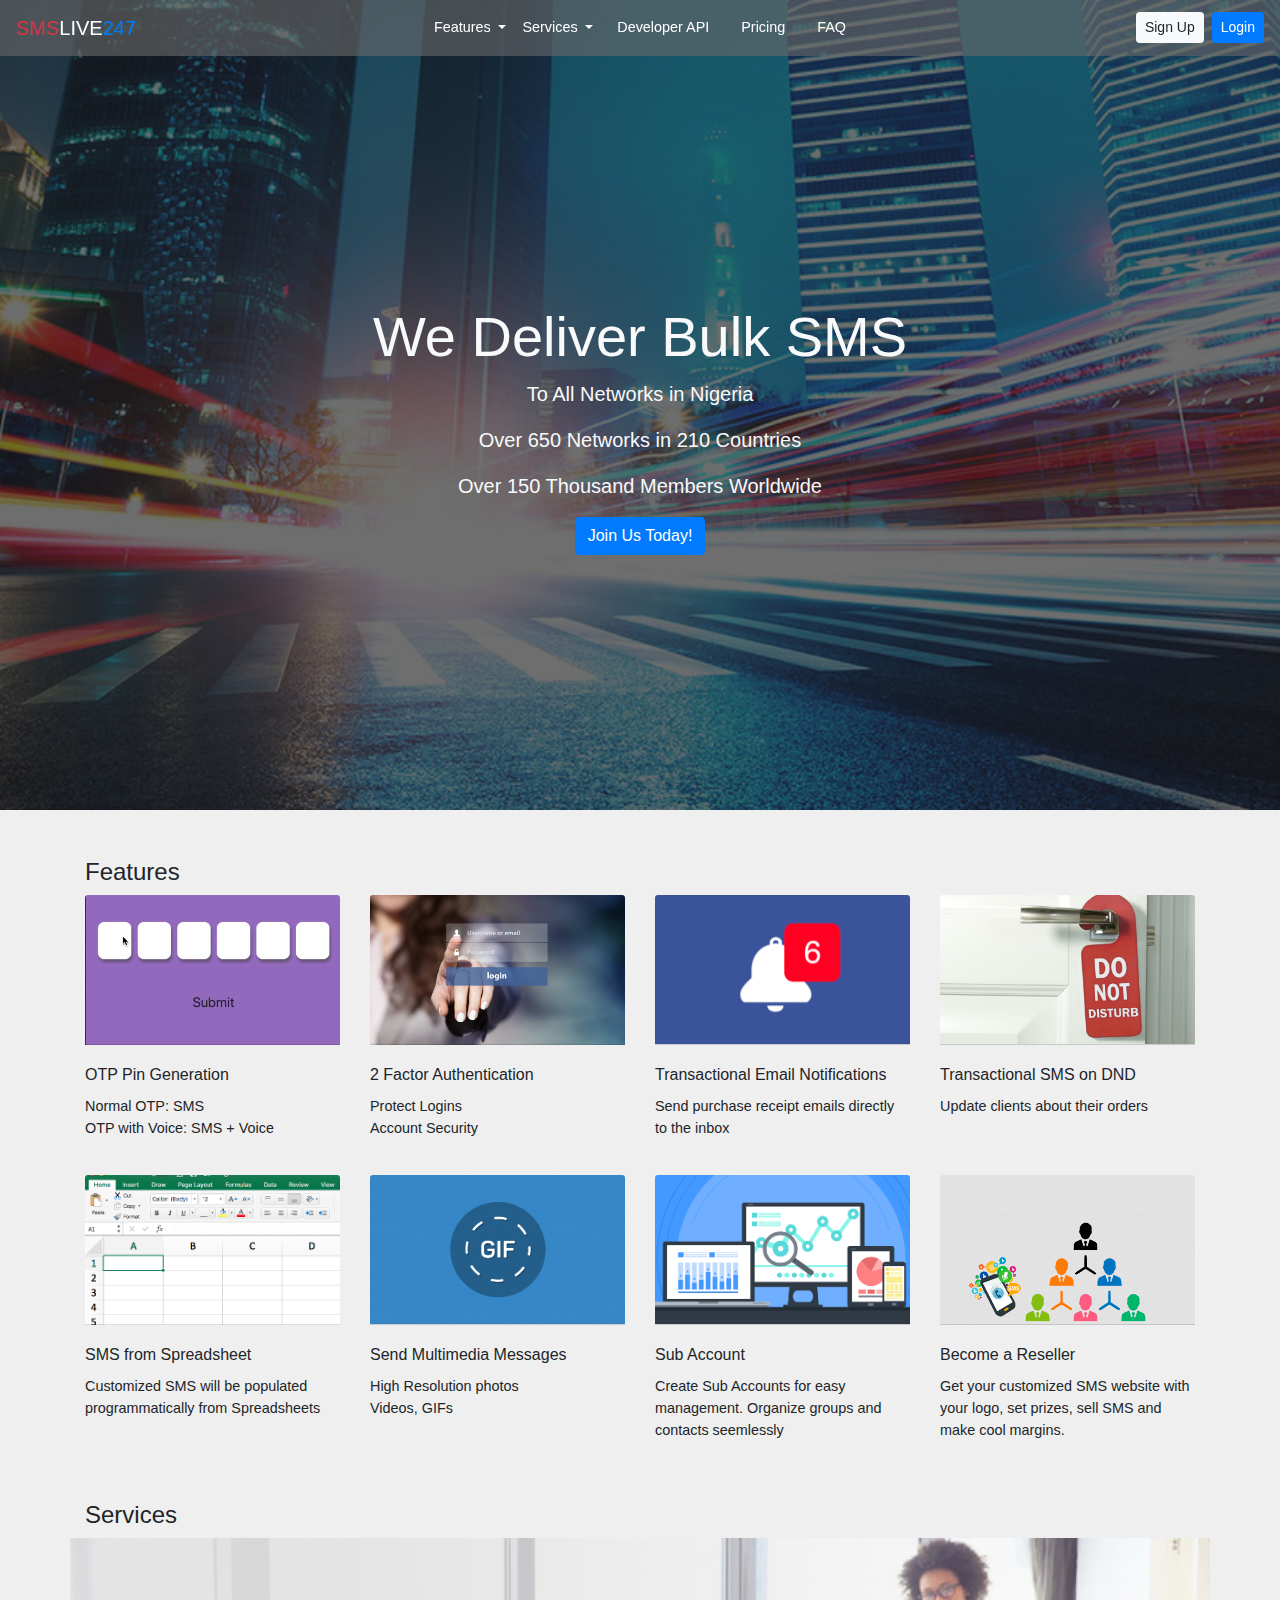
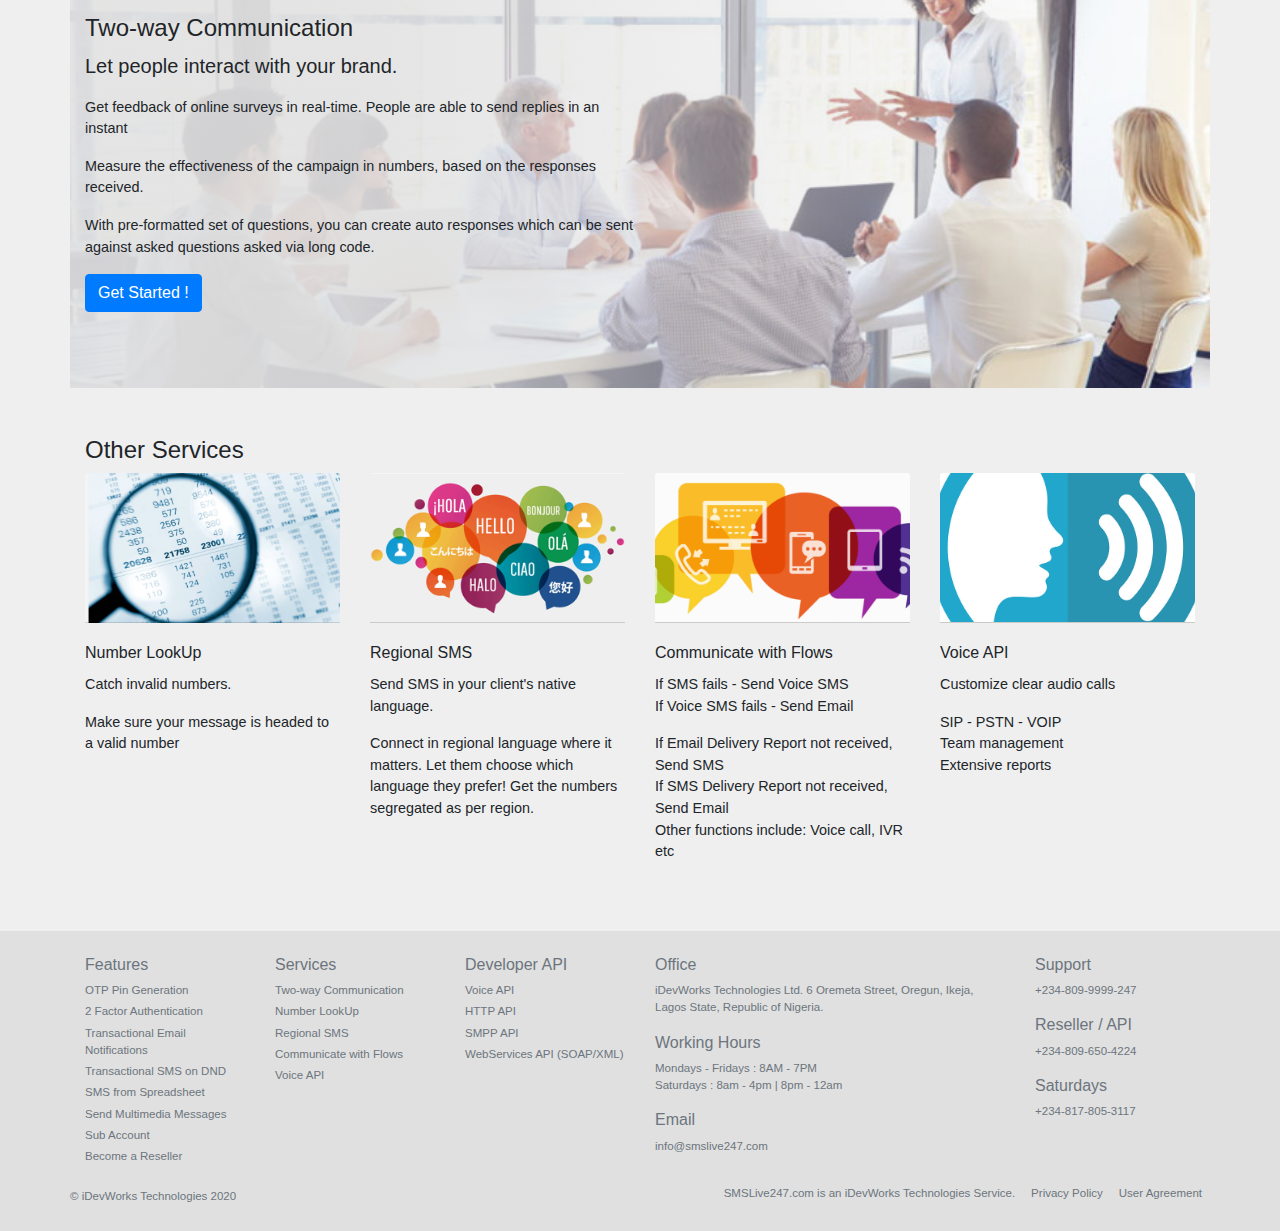
<file: index.html>
﻿<!DOCTYPE html>
<html lang="en">
<head>
    <meta charset="UTF-8">
    <meta name="viewport" content="width=device-width, initial-scale=1.0">
    <link rel="stylesheet" href="css/Bootstrap4.min.css">
    <link rel="stylesheet" href="css/style.css">
    <title>Homepage</title>
</head>

<body>
    <header class="background-img indexBanner">
        <div class="jumbotron jumbotron-fluid bg-transparent h-100 pt-0 text-light">
            <nav class="navbar navbar-expand-lg navbar-light sticky-top">
                <a class="navbar-brand" href="index.html">
                    <span class="text-danger d-inline-flex align-items-center">SMS</span><span class="text-white">LIVE</span><span class="text-primary">247</span>
                </a>
                <button class="navbar-toggler" type="button" data-toggle="collapse" data-target="#navbarNavDropdown"
                    aria-controls="navbarNavDropdown" aria-expanded="false" aria-label="Toggle navigation">
                    <span class="navbar-toggler-icon"></span>
                </button>
                <div class="collapse navbar-collapse" id="navbarNavDropdown">
                    <ul class="navbar-nav mx-auto">
                        
                        <div class="dropdown">
                            <a class="nav-link text-white dropdown-toggle" href="#" role="button" id="features" data-toggle="dropdown"
                                aria-haspopup="true" aria-expanded="false">
                                Features
                            </a>
                        
                            <div class="dropdown-menu" aria-labelledby="features">
                                <a class="dropdown-item" href="index.html#otp-pin-generation">OTP Pin Generation</a>
                                <a class="dropdown-item" href="index.html#two-factor-authentication">2 Factor Authentication</a>
                                <a class="dropdown-item" href="index.html#transactional-email-notification">Transactional Email Notifications</a>
                                <a class="dropdown-item" href="index.html#transactional-sms-on-dnd">Transactional SMS on DND</a>
                                <a class="dropdown-item" href="index.html#sms-from-spreadsheet">SMS from Spreadsheet</a>
                                <a class="dropdown-item" href="index.html#send-multimedia-messages">Send Multimedia Messages</a>
                                <a class="dropdown-item" href="index.html#sub-account">Sub Account</a>
                                <a class="dropdown-item" href="index.html#become-a-reseller">Become a Reseller</a>
                            </div>
                        </div>
        
                        <div class="dropdown">
                            <a class="nav-link text-white dropdown-toggle" href="#" role="button" id="services" data-toggle="dropdown"
                                aria-haspopup="true" aria-expanded="false">
                                Services
                            </a>
                        
                            <div class="dropdown-menu" aria-labelledby="services">
                                <a class="dropdown-item" href="index.html#two-way-communication">Two-way Communication</a>
                                <a class="dropdown-item" href="index.html#number-lookup">Number LookUp</a>
                                <a class="dropdown-item" href="index.html#regional-sms">Regional SMS</a>
                                <a class="dropdown-item" href="index.html#multi-channel-communication">Communicate with Flows</a>
                                <a class="dropdown-item" href="index.html#voice-api">Voice API</a>
                            </div>
                        </div>
                        <li class="nav-item mx-lg-2">
                            <a class="nav-link text-white" href="developer-API.html">Developer API</a>
                        </li>
                        <li class="nav-item mx-lg-2">
                            <a class="nav-link text-white" href="pricing.html">Pricing</a>
                        </li>
                        <li class="nav-item mx-lg-2">
                            <a class="nav-link text-white" href="faq.html">FAQ</a>
                        </li>
                    </ul>
        
                    <button class="btn btn-sm btn-light mr-2">Sign Up</button>
                    <button class="btn btn-sm btn-primary">Login</button>
                </div>
            </nav>
            <div class="container d-flex align-items-center justify-content-center h-100">
                <div class="text-center">
                    <h1 class="display-4">We Deliver Bulk SMS</h1>
                    <p class="lead">To All Networks in Nigeria</p>
                    <p class="lead">Over 650 Networks in 210 Countries</p>
                    <p class="lead">Over 150 Thousand Members Worldwide</p>
                    <button class="btn btn-primary">Join Us Today!</button>
                </div>
                
            </div>
        </div>
    </header>

    <main class="my-5">
        <header class="container">
            <h4 class="font-weight-light">Features</h4>
        </header>

        <section class="container features mb-4">
            <div class="row">

                <article class="col-sm-6 col-md-3 mb-3" id="otp-pin-generation">
                    <div class="card bg-transparent border-0">
                        <header class="card-header background-img features-card-header" id="otp"></header>
                        <div class="card-body px-0 bg-transparent">
                            <h6 class="card-title">OTP Pin Generation</h6>
                            <p class="card-text">
                                Normal OTP: SMS <br>
                                OTP with Voice: SMS + Voice
                            </p>
                        </div>
                    </div>
                </article>

                <article class="col-sm-6 col-md-3 mb-3" id="two-factor-authentication">
                    <div class="card bg-transparent border-0">
                        <header class="card-header background-img features-card-header" id="authentication"></header>
                        <div class="card-body px-0 bg-transparent">
                            <h6 class="card-title">2 Factor Authentication</h6>
                            <ul class="card-text list-unstyled">
                                <li>Protect Logins</li>
                                <li>Account Security</li>
                            </ul>
                        </div>
                    </div>
                </article>
                
                <article class="col-sm-6 col-md-3 mb-3" id="transactional-email-notification">
                    <div class="card bg-transparent border-0">
                        <header class="card-header background-img features-card-header" id="email-notifications"></header>
                        <div class="card-body px-0 bg-transparent">
                            <h6 class="card-title">Transactional Email Notifications</h6>
                            <p class="card-text">
                                Send purchase receipt emails directly to the inbox
                            </p>
                        </div>
                    </div>
                </article>

                <article class="col-sm-6 col-md-3 mb-3" id="transactional-sms-on-dnd">
                    <div class="card bg-transparent border-0">
                        <header class="card-header background-img features-card-header" id="DND-notifications"></header>
                        <div class="card-body px-0 bg-transparent">
                            <h6 class="card-title">Transactional SMS on DND</h6>
                            <p class="card-text">
                                Update clients about their orders
                            </p>
                        </div>
                    </div>
                </article>

                <article class="col-sm-6 col-md-3 mb-3" id="sms-from-spreadsheet">
                    <div class="card bg-transparent border-0">
                        <header class="card-header background-img features-card-header" id="smsFromSpreadsheet"></header>
                        <div class="card-body px-0 bg-transparent">
                            <h6 class="card-title">SMS from Spreadsheet</h6>
                            <p class="card-text">
                                Customized SMS will be populated programmatically from Spreadsheets
                            </p>
                        </div>
                    </div>
                </article>

               <article class="col-sm-6 col-md-3 mb-3" id="send-multimedia-messages">
                    <div class="card bg-transparent border-0">
                        <header class="card-header background-img features-card-header" id="high-res-messages"></header>
                        <div class="card-body px-0 bg-transparent">
                            <h6 class="card-title">Send Multimedia Messages</h6>
                            <ul class="card-text list-unstyled">
                                <li>High Resolution photos</li>
                                <li>Videos, GIFs</li>
                            </ul>
                        </div>
                    </div>
                </article>

                <article class="col-sm-6 col-md-3 mb-3" id="sub-account">
                    <div class="card bg-transparent border-0">
                        <header class="card-header background-img features-card-header" id="sub-Account"></header>
                        <div class="card-body px-0 bg-transparent">
                            <h6 class="card-title">Sub Account</h6>
                            <p class="card-text">Create Sub Accounts for easy management.
                                Organize groups and contacts seemlessly
                            </p>
                        </div>
                    </div>
                </article>

                <article class="col-sm-6 col-md-3 mb-3" id="become-a-reseller">
                    <div class="card bg-transparent border-0">
                        <header class="card-header background-img features-card-header" id="reseller"></header>
                        <div class="card-body px-0 bg-transparent">
                            <h6 class="card-title">Become a Reseller</h6>
                            <p class="card-text">Get your customized SMS website with your logo, set prizes, sell SMS
                                and make cool margins.
                            </p>
                        </div>
                    </div>
                </article>
            </div>


        </section>


        <header class="container">
            <h4 class="font-weight-light">Services</h4>
        </header>
        <section class="container background-img mb-5" id="two-way-communication">
            <article class="h-100 w-50 d-flex align-items-center">
                <div class="">
                    <h4>Two-way Communication </h4>
                    <p class="lead">
                        Let people interact with your brand.
                    </p>
                    <p class="card-text">
                        Get feedback of online surveys in real-time. People are able to send replies in an instant
                    </p>
                    <p>
                        Measure the effectiveness of the campaign in numbers, based on the responses received.
                    </p>
                    <p>
                        With pre-formatted set of questions, you can create auto responses which can be sent against asked 
                        questions asked via long code.
                    </p>
                    
                    <button class="btn btn-primary">Get Started !</button>
                </div>
            </article>
        </section>


        <header class="container">
            <h4 class="font-weight-light">Other Services</h4>
        </header>
        <section class="container features mb-4">

            <div class="row">

                <article class="col-sm-6 col-md-3">
                    <div class="card bg-transparent border-0">
                        <header class="card-header background-img features-card-header" id="number-lookup"></header>
                        <div class="card-body px-0 bg-transparent">
                            <h6 class="card-title">Number LookUp</h6>
                            <p class="card-text">
                                Catch invalid numbers.
                            </p>
                            <p class="card-text">
                                Make sure your message is headed to a valid number
                            </p>
                        </div>
                    </div>
                </article>

                <article class="col-sm-6 col-md-3">
                    <div class="card bg-transparent border-0">
                        <header class="card-header background-img features-card-header" id="regional-sms"></header>
                        <div class="card-body px-0 bg-transparent">
                            <h6 class="card-title">Regional SMS</h6>
                            <p class="card-text">
                                Send SMS in your client's native language.
                            </p>
                            <p class="card-text">
                                Connect in regional language where it matters. Let them choose which language they prefer!
                                Get the numbers segregated as per region.
                            </p>
                        </div>
                    </div>
                </article>

                <article class="col-sm-6 col-md-3">
                    <div class="card bg-transparent border-0">
                        <header class="card-header background-img features-card-header" id="multi-channel-communication"></header>
                        <div class="card-body px-0 bg-transparent">
                            <h6 class="card-title">Communicate with Flows</h6>
                            <p class="card-text">
                                If SMS fails - Send Voice SMS<br>
                                If Voice SMS fails - Send Email
                            </p>
                            <p class="card-text">
                                If Email Delivery Report not received, Send SMS <br>
                                If SMS Delivery Report not received, Send Email <br>
                                Other functions include: Voice call, IVR etc
                            </p>
                        </div>
                    </div>
                </article>

                <article class="col-sm-6 col-md-3">
                    <div class="card bg-transparent border-0">
                        <header class="card-header background-img features-card-header" id="voice-api"></header>
                        <div class="card-body px-0 bg-transparent">
                            <h6 class="card-title">Voice API</h6>
                            <p class="card-text">
                                Customize clear audio calls
                            </p>
                            <p class="card-text">
                                SIP - PSTN - VOIP <br>
                                Team management<br>
                                Extensive reports
                            </p>
                        </div>
                    </div>
                </article>
                    
            </div>
        </section>

    
    </main>


    <footer>
        <section class="container py-4">
            <div class="row">
                <article class="col-6 col-md-2">
                    <h6 class="text-secondary">Features</h6>
                    <ul class="list-unstyled small">
                        <li class="pb-1">
                            <a href="#otp-pin-generation" class="text-muted">OTP Pin Generation</a>
                        </li>
                        <li class="pb-1">
                            <a href="#two-factor-authentication" class="text-muted">2 Factor Authentication</a>
                        </li>
                        <li class="pb-1">
                            <a href="#transactional-email-notifications" class="text-muted">Transactional Email Notifications</a>
                        </li>
                        <li class="pb-1">
                            <a href="#transactional-sms-on-dnd" class="text-muted">Transactional SMS on DND</a>
                        </li>
                        <li class="pb-1">
                            <a href="#sms-from-spreadsheet" class="text-muted">SMS from Spreadsheet</a>
                        </li>
                        <li class="pb-1">
                            <a href="#send-multimedia-messages" class="text-muted">Send Multimedia Messages</a>
                        </li>
                        <li class="pb-1">
                            <a href="#sub-Account" class="text-muted">Sub Account</a>
                        </li>
                        <li class="pb-1">
                            <a href="#become-a-reseller" class="text-muted">Become a Reseller</a>
                        </li>
                    </ul>
                </article>

                <article class="col-6 col-md-2">
                    <h6 class="text-secondary">Services</h6>
                    <ul class="list-unstyled small">
                        <li class="pb-1">
                            <a href="#two-way-communication" class="text-muted">Two-way Communication</a>
                        </li>
                        <li class="pb-1">
                            <a href="#number-lookup" class="text-muted">Number LookUp</a>
                        </li>
                        <li class="pb-1">
                            <a href="#regional-sms" class="text-muted">Regional SMS</a>
                        </li>
                        <li class="pb-1">
                            <a href="#multi-channel-communication" class="text-muted">Communicate with Flows</a>
                        </li>
                        <li class="pb-1">
                            <a href="#voice-api" class="text-muted">Voice API</a>
                        </li>
                    </ul>
                </article>

                <article class="col-lg-2">
                    <h6 class="text-secondary">Developer API</h6>
                    <ul class="list-unstyled small">
                        <li class="pb-1">
                            <a href="#" class="text-muted">Voice API</a>
                        </li>
                        <li class="pb-1">
                            <a href="#" class="text-muted">HTTP API</a>
                        </li>
                        <li class="pb-1">
                            <a href="#" class="text-muted">SMPP API</a>
                        </li>
                        <li class="pb-1">
                            <a href="#" class="text-muted">WebServices API (SOAP/XML)</a>
                        </li>
                    </ul>
                </article>

                <article class="col-lg-4">
                    <h6 class="text-secondary">Office</h6>
                    <p class="small text-muted">
                        iDevWorks Technologies Ltd. 6 Oremeta Street, Oregun, Ikeja, Lagos State, Republic of Nigeria.
                    </p>

                    <h6 class="text-secondary">Working Hours</h6>
                    <p class="small text-muted">Mondays - Fridays : 8AM - 7PM <br>
                        Saturdays : 8am - 4pm | 8pm - 12am
                    </p>

                    <h6 class="text-secondary">Email</h6>
                    <p class="small text-muted">info@smslive247.com</p>
                </article>

                <article class="col-lg-2">
                    <h6 class="text-secondary">Support</h6>
                    <p class="small text-muted">+234-809-9999-247</p>

                    <h6 class="text-secondary">Reseller / API</h6>
                    <p class="small text-muted">+234-809-650-4224</p>

                    <h6 class="text-secondary">Saturdays</h6>
                    <p class="small text-muted">+234-817-805-3117</p>

                </article>

                <div class="col-12 px-0 clearfix">
                    <small class="text-muted  mr-auto">&copy; iDevWorks Technologies 2020</small>
                    <a href="#" class="px-2 text-muted small float-right">User Agreement</a>
                    <a href="#" class="px-2 text-muted small float-right">Privacy Policy</a>
                    <small class="text-muted float-right px-2">SMSLive247.com is an iDevWorks Technologies Service.</small>
                    
                </div>
            </div>
        </section>
    </footer>















    <!-- User Agreement | Privacy Policy -->


    <script src="js/script.js"></script>
    <script src="js/jquery-3.1.1.min.js"></script>
    <script src="js/Popper.min.js"></script>
    <script src="js/Bootstrap4.min.js"></script>
</body>
</html>




                 <!-- <div class="col-md-3">
                  <div class="card">
                    <div class="card-body">
                      <h6 class="card-title">Sliding Scale Pricing</h6>
                      <p class="card-text">We offer SMS at Wholesale Prices with a Sliding Scale for Bulk purchases.
                        The more you buy, the less you pay
                    </p>
                    <a href="#" class="btn btn-link p-0">Learn more ></a>
                    </div>
                  </div>
                </div> -->

                <!-- <div class="col-md-3">
                    <div class="card">
                        <div class="card-body">
                            <h6 class="card-title">Gateway APIs</h6>
                            <p class="card-text">We offers simple SMS gateway connectivity for those who need to SMS-enable their systems, 
                                websites, or applications
                            </p>
                            <a href="#" class="btn btn-link p-0">Learn more ></a>
                        </div>
                    </div>
                </div> -->
</file>
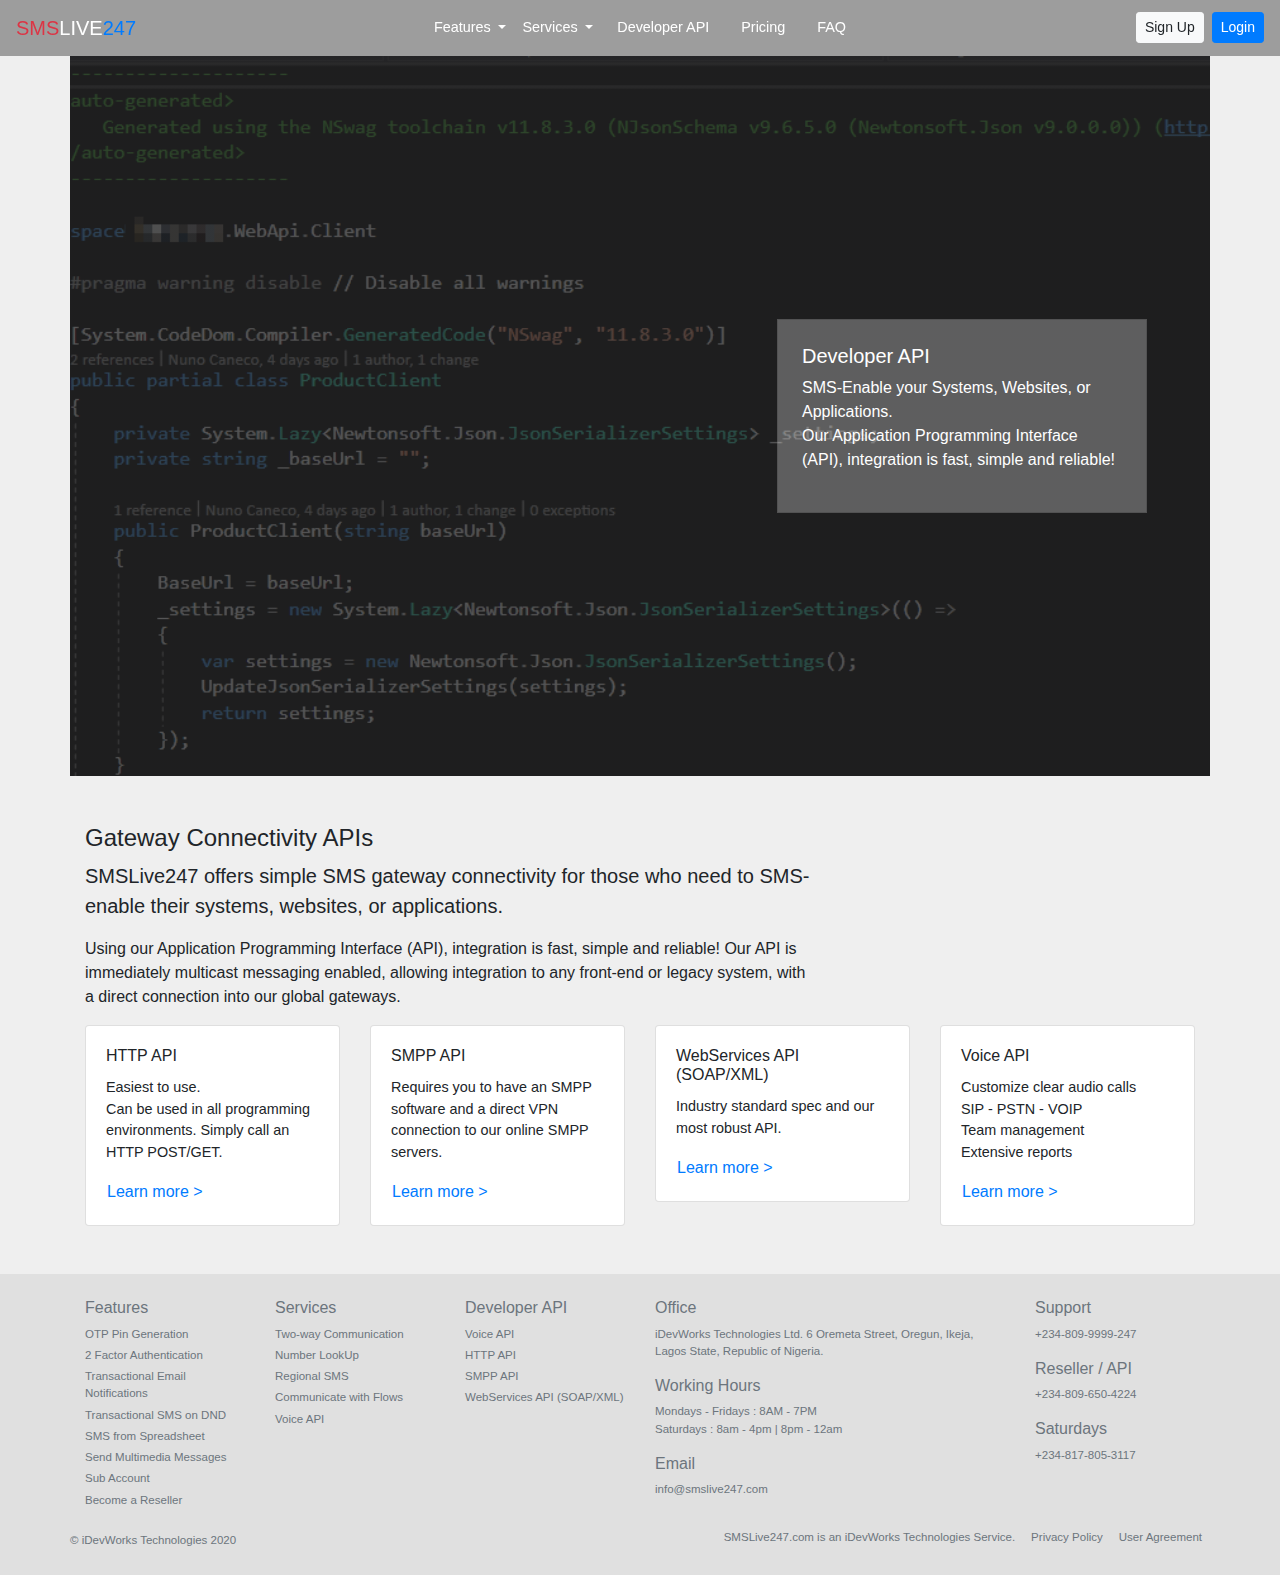
<file: developer-API.html>
<!DOCTYPE html>
<html lang="en">
<head>
    <meta charset="UTF-8">
    <meta name="viewport" content="width=device-width, initial-scale=1.0">
    <link rel="stylesheet" href="css/Bootstrap4.min.css">
    <link rel="stylesheet" href="css/style.css">
    <title>Developer API</title>
</head>
<body>

    <nav class="navbar navbar-expand-lg navbar-light sticky-top">
        <a class="navbar-brand" href="index.html">
            <span class="text-danger d-inline-flex align-items-center">SMS</span><span class="text-white">LIVE</span><span class="text-primary">247</span>
        </a>
        <button class="navbar-toggler" type="button" data-toggle="collapse" data-target="#navbarNavDropdown"
            aria-controls="navbarNavDropdown" aria-expanded="false" aria-label="Toggle navigation">
            <span class="navbar-toggler-icon"></span>
        </button>
        <div class="collapse navbar-collapse" id="navbarNavDropdown">
            <ul class="navbar-nav mx-auto">
                
                <div class="dropdown">
                    <a class="nav-link text-white dropdown-toggle" href="#" role="button" id="features" data-toggle="dropdown"
                        aria-haspopup="true" aria-expanded="false">
                        Features
                    </a>
                
                    <div class="dropdown-menu" aria-labelledby="features">
                        <a class="dropdown-item" href="index.html#otp-pin-generation">OTP Pin Generation</a>
                        <a class="dropdown-item" href="index.html#two-factor-authentication">2 Factor Authentication</a>
                        <a class="dropdown-item" href="index.html#transactional-email-notification">Transactional Email Notifications</a>
                        <a class="dropdown-item" href="index.html#transactional-sms-on-dnd">Transactional SMS on DND</a>
                        <a class="dropdown-item" href="index.html#sms-from-spreadsheet">SMS from Spreadsheet</a>
                        <a class="dropdown-item" href="index.html#send-multimedia-messages">Send Multimedia Messages</a>
                        <a class="dropdown-item" href="index.html#sub-account">Sub Account</a>
                        <a class="dropdown-item" href="index.html#become-a-reseller">Become a Reseller</a>
                    </div>
                </div>

                <div class="dropdown">
                    <a class="nav-link text-white dropdown-toggle" href="#" role="button" id="services" data-toggle="dropdown"
                        aria-haspopup="true" aria-expanded="false">
                        Services
                    </a>
                
                    <div class="dropdown-menu" aria-labelledby="services">
                        <a class="dropdown-item" href="index.html#two-way-communication">Two-way Communication</a>
                        <a class="dropdown-item" href="index.html#number-lookup">Number LookUp</a>
                        <a class="dropdown-item" href="index.html#regional-sms">Regional SMS</a>
                        <a class="dropdown-item" href="index.html#multi-channel-communication">Communicate with Flows</a>
                        <a class="dropdown-item" href="index.html#voice-api">Voice API</a>
                    </div>
                </div>
                <li class="nav-item mx-lg-2">
                    <a class="nav-link text-white" href="developer-API.html">Developer API</a>
                </li>
                <li class="nav-item mx-lg-2">
                    <a class="nav-link text-white" href="pricing.html">Pricing</a>
                </li>
                <li class="nav-item mx-lg-2">
                    <a class="nav-link text-white" href="faq.html">FAQ</a>
                </li>
            </ul>

            <button class="btn btn-sm btn-light mr-2">Sign Up</button>
            <button class="btn btn-sm btn-primary">Login</button>
        </div>
    </nav>

    <header class=" container background-img developerAPIBanner d-flex align-items-center">
       
            <div class="col-md-4 card ml-auto mr-md-5 text-white rounded-0 p-4">
                <h5>Developer API</h5>
                <p class="lead" style="font-size: 1rem;">
                    SMS-Enable your Systems, Websites, or Applications. <br>
                    Our Application Programming Interface (API), integration is fast, simple and reliable!
                </p>
            </div>
        
    </header>

    <main class="my-5">
        <section class="container">
            <div class="row">
                <div class="col-lg-8">
                    <h4>Gateway Connectivity APIs</h4>
                    <p class="lead">
                        SMSLive247 offers simple SMS gateway connectivity for those who need to SMS-enable their systems, websites, or applications. 
                    </p>
                    <p style="font-size: 1rem;">
                        Using our Application Programming Interface (API), integration is fast, simple and reliable!
                        Our API is immediately multicast messaging enabled, allowing integration to any front-end or legacy system, with a direct connection into our global gateways.
                    </p>
                </div>
            </div>
            <div class="row">
                <div class="col-md-3">
                    <div class="card">
                        <div class="card-body">
                            <h6 class="card-title">HTTP API</h6>
                            <p class="card-text">
                                Easiest to use. <br>
                                Can be used in all programming environments. Simply call an HTTP POST/GET.
                            </p>
                            <a href="#" class="btn btn-link p-0">Learn more ></a>
                        </div>
                    </div>
                </div>

                <div class="col-md-3">
                    <div class="card">
                        <div class="card-body">
                            <h6 class="card-title">SMPP API</h6>
                            <p class="card-text">
                                Requires you to have an SMPP software and a direct VPN connection to our online SMPP servers.
                            </p>
                            <a href="#" class="btn btn-link p-0">Learn more ></a>
                        </div>
                    </div>
                </div>

                <div class="col-md-3">
                    <div class="card">
                        <div class="card-body">
                            <h6 class="card-title">WebServices API (SOAP/XML)</h6>
                            <p class="card-text">
                                Industry standard spec and our most robust API.
                            </p>
                            <a href="#" class="btn btn-link p-0">Learn more ></a>
                        </div>
                    </div>
                </div>

                <div class="col-md-3">
                    <div class="card">
                        <div class="card-body">
                            <h6 class="card-title">Voice API</h6>
                            <p class="card-text mb-0">
                                Customize clear audio calls
                            </p>
                            <ul class="list-unstyled">
                                <li>SIP - PSTN - VOIP</li>
                                <li>Team management</li>
                                <li>Extensive reports</li>
                            </ul>
                                
                                <!-- SIP - PSTN - VOIP
                                Team management<br>
                                Extensive reports<br> -->
                            
                            <a href="#" class="btn btn-link p-0">Learn more ></a>
                        </div>
                    </div>
                </div>
            </div>
        </section>
    </main>










    <footer>
        <section class="container py-4">
            <div class="row">
                <article class="col-6 col-md-2">
                    <h6 class="text-secondary">Features</h6>
                    <ul class="list-unstyled small">
                        <li class="pb-1">
                            <a href="#" class="text-muted">OTP Pin Generation</a>
                        </li>
                        <li class="pb-1">
                            <a href="#" class="text-muted">2 Factor Authentication</a>
                        </li>
                        <li class="pb-1">
                            <a href="#" class="text-muted">Transactional Email Notifications</a>
                        </li>
                        <li class="pb-1">
                            <a href="#" class="text-muted">Transactional SMS on DND</a>
                        </li>
                        <li class="pb-1">
                            <a href="#" class="text-muted">SMS from Spreadsheet</a>
                        </li>
                        <li class="pb-1">
                            <a href="#" class="text-muted">Send Multimedia Messages</a>
                        </li>
                        <li class="pb-1">
                            <a href="#" class="text-muted">Sub Account</a>
                        </li>
                        <li class="pb-1">
                            <a href="#" class="text-muted">Become a Reseller</a>
                        </li>
                    </ul>
                </article>

                <article class="col-6 col-md-2">
                    <h6 class="text-secondary">Services</h6>
                    <ul class="list-unstyled small">
                        <li class="pb-1">
                            <a href="#" class="text-muted">Two-way Communication</a>
                        </li>
                        <li class="pb-1">
                            <a href="#" class="text-muted">Number LookUp</a>
                        </li>
                        <li class="pb-1">
                            <a href="#" class="text-muted">Regional SMS</a>
                        </li>
                        <li class="pb-1">
                            <a href="#" class="text-muted">Communicate with Flows</a>
                        </li>
                        <li class="pb-1">
                            <a href="#" class="text-muted">Voice API</a>
                        </li>
                    </ul>
                </article>

                <article class="col-lg-2">
                    <h6 class="text-secondary">Developer API</h6>
                    <ul class="list-unstyled small">
                        <li class="pb-1">
                            <a href="#" class="text-muted">Voice API</a>
                        </li>
                        <li class="pb-1">
                            <a href="#" class="text-muted">HTTP API</a>
                        </li>
                        <li class="pb-1">
                            <a href="#" class="text-muted">SMPP API</a>
                        </li>
                        <li class="pb-1">
                            <a href="#" class="text-muted">WebServices API (SOAP/XML)</a>
                        </li>
                    </ul>
                </article>

                <article class="col-lg-4">
                    <h6 class="text-secondary">Office</h6>
                    <p class="small text-muted">
                        iDevWorks Technologies Ltd. 6 Oremeta Street, Oregun, Ikeja, Lagos State, Republic of Nigeria.
                    </p>

                    <h6 class="text-secondary">Working Hours</h6>
                    <p class="small text-muted">Mondays - Fridays : 8AM - 7PM <br>
                        Saturdays : 8am - 4pm | 8pm - 12am
                    </p>

                    <h6 class="text-secondary">Email</h6>
                    <p class="small text-muted">info@smslive247.com</p>
                </article>

                <article class="col-lg-2">
                    <h6 class="text-secondary">Support</h6>
                    <p class="small text-muted">+234-809-9999-247</p>

                    <h6 class="text-secondary">Reseller / API</h6>
                    <p class="small text-muted">+234-809-650-4224</p>

                    <h6 class="text-secondary">Saturdays</h6>
                    <p class="small text-muted">+234-817-805-3117</p>

                </article>

                <div class="col-12 px-0 clearfix">
                    <small class="text-muted  mr-auto">&copy; iDevWorks Technologies 2020</small>
                    <a href="#" class="px-2 text-muted small float-right">User Agreement</a>
                    <a href="#" class="px-2 text-muted small float-right">Privacy Policy</a>
                    <small class="text-muted float-right px-2">SMSLive247.com is an iDevWorks Technologies Service.</small>

                </div>
            </div>
        </section>
    </footer>
    <script src="js/script.js"></script>
    <script src="js/jquery-3.1.1.min.js"></script>
    <script src="js/Popper.min.js"></script>
    <script src="js/Bootstrap4.min.js"></script>
</body>
</file>
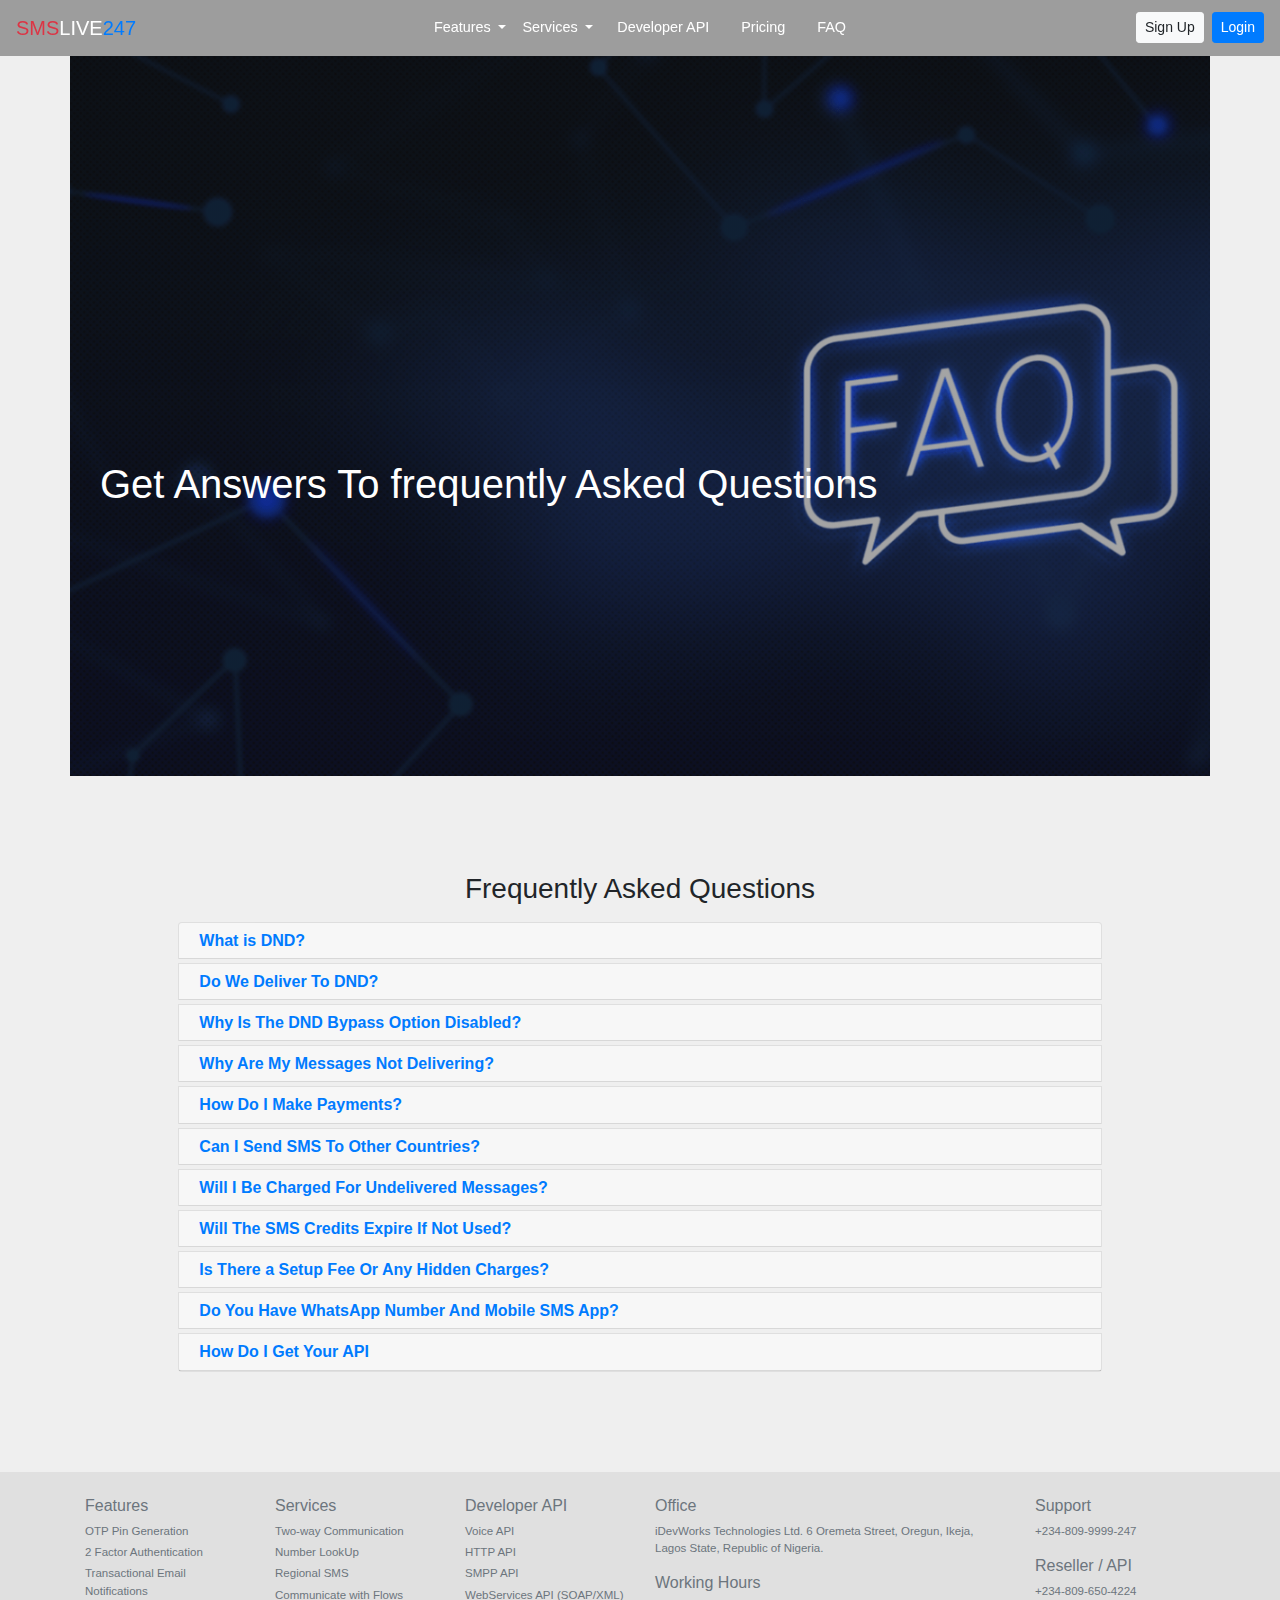
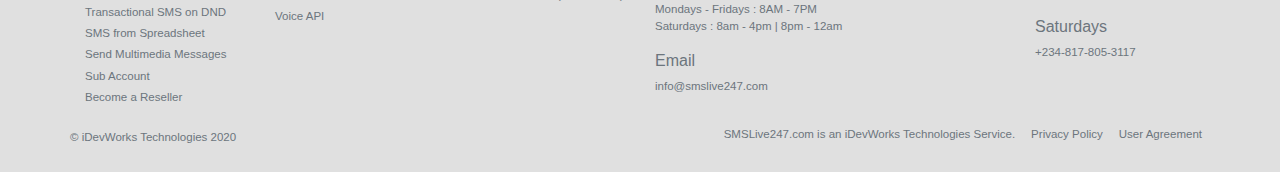
<file: faq.html>
<!DOCTYPE html>
<html lang="en">
<head>
    <meta charset="UTF-8">
    <meta name="viewport" content="width=device-width, initial-scale=1.0">
    <link rel="stylesheet" href="css/Bootstrap4.min.css">
    <link rel="stylesheet" href="css/style.css">
    <title>FAQ</title>
</head>
<body>

    <nav class="navbar navbar-expand-lg navbar-light sticky-top">
        <a class="navbar-brand" href="index.html">
            <span class="text-danger d-inline-flex align-items-center">SMS</span><span class="text-white">LIVE</span><span class="text-primary">247</span>
        </a>
        <button class="navbar-toggler" type="button" data-toggle="collapse" data-target="#navbarNavDropdown"
            aria-controls="navbarNavDropdown" aria-expanded="false" aria-label="Toggle navigation">
            <span class="navbar-toggler-icon"></span>
        </button>
        <div class="collapse navbar-collapse" id="navbarNavDropdown">
            <ul class="navbar-nav mx-auto">
                
                <div class="dropdown">
                    <a class="nav-link text-white dropdown-toggle" href="#" role="button" id="features" data-toggle="dropdown"
                        aria-haspopup="true" aria-expanded="false">
                        Features
                    </a>
                
                    <div class="dropdown-menu" aria-labelledby="features">
                        <a class="dropdown-item" href="index.html#otp-pin-generation">OTP Pin Generation</a>
                        <a class="dropdown-item" href="index.html#two-factor-authentication">2 Factor Authentication</a>
                        <a class="dropdown-item" href="index.html#transactional-email-notification">Transactional Email Notifications</a>
                        <a class="dropdown-item" href="index.html#transactional-sms-on-dnd">Transactional SMS on DND</a>
                        <a class="dropdown-item" href="index.html#sms-from-spreadsheet">SMS from Spreadsheet</a>
                        <a class="dropdown-item" href="index.html#send-multimedia-messages">Send Multimedia Messages</a>
                        <a class="dropdown-item" href="index.html#sub-account">Sub Account</a>
                        <a class="dropdown-item" href="index.html#become-a-reseller">Become a Reseller</a>
                    </div>
                </div>

                <div class="dropdown">
                    <a class="nav-link text-white dropdown-toggle" href="#" role="button" id="services" data-toggle="dropdown"
                        aria-haspopup="true" aria-expanded="false">
                        Services
                    </a>
                
                    <div class="dropdown-menu" aria-labelledby="services">
                        <a class="dropdown-item" href="index.html#two-way-communication">Two-way Communication</a>
                        <a class="dropdown-item" href="index.html#number-lookup">Number LookUp</a>
                        <a class="dropdown-item" href="index.html#regional-sms">Regional SMS</a>
                        <a class="dropdown-item" href="index.html#multi-channel-communication">Communicate with Flows</a>
                        <a class="dropdown-item" href="index.html#voice-api">Voice API</a>
                    </div>
                </div>
                <li class="nav-item mx-lg-2">
                    <a class="nav-link text-white" href="developer-API.html">Developer API</a>
                </li>
                <li class="nav-item mx-lg-2">
                    <a class="nav-link text-white" href="pricing.html">Pricing</a>
                </li>
                <li class="nav-item mx-lg-2">
                    <a class="nav-link text-white" href="faq.html">FAQ</a>
                </li>
            </ul>

            <button class="btn btn-sm btn-light mr-2">Sign Up</button>
            <button class="btn btn-sm btn-primary">Login</button>
        </div>
    </nav>

    <header class=" container background-img faqBanner d-flex align-items-center">
        <div class="container d-flex align-items-center mt-lg-5 h-100">
            <div class="text-center">
                <h1 class="font-weight-normal text-white mt-lg-5 pt-5">
                    Get Answers To frequently Asked Questions
                </h1>
            </div>
            
        </div>
    </header>

    <main class="my-5">
        <section class="container mb-3">
            <section class="container px-3 py-5" id="faqSection">
                <h3 class="text-center mb-3 font-weight-normal">Frequently Asked Questions</h3>
                <div class="accordion row" id="accordionExample">
                    <div class="card col-lg-10 offset-lg-1 px-0 mb-1">
                        <div class="card-header py-0" id="headingOne">
                            <h6 class="mb-0 py-2">
                                <a href="#" class="collapsed font-weight-bold" data-toggle="collapse"
                                    data-target="#collapseOne" aria-expanded="false" aria-controls="collapseOne">What is DND?
                                </a>
                            </h6>
                        </div>
    
                        <div id="collapseOne" class="collapse" aria-labelledby="headingOne" data-parent="#accordionExample">
                            <div class="card-body">
                                <p class="px-3">
                                    The term <span class="font-weight-bold">DND means Do Not Disturb</span>. It is a service that was introduced by the Nigerian Communication Commission
                                {NCC} to enable full blocking mode on phone numbers with or without the consent of the subscribers on their network.
                                </p>
    
                                <p class="px-3">
                                    The implication of this is that, all bulk SMS that is sent to phone numbers that have been placed on Do-Not-Disturb
                                by the network operators will be on the Rejected delivery status.
                                </p>
    
                                <p class="px-3">
                                    This is a general directive affecting unsolicited messages (Bulk SMS) only, phone to phone messages and bank alerts
                                are not affected.
                                </p>
    
                                <p class="px-3">
                                    To know your DND status…
                                Text 'STATUS' to '2442' to check your DND status (for all networks in Nigeria).
                                </p>
    
                                <p class="px-3">
                                    To Opt out of DND…
                                    <br>
                                    For MTN text 'ALLOW' to '2442',
                                    <br>
                                    For GLO text 'CANCEL' to '2442',
                                    <br>
                                    For Etisalat text 'START' to '2442',
                                    <br>
                                    For Airtel text 'ALLOW' to '2442'
                                </p>
    
                            </div>
                        </div>
                    </div>
                    <div class="card col-lg-10 offset-lg-1 px-0 mb-1">
                        <div class="card-header py-0" id="headingTwo">
                            <h6 class="mb-0 py-2">
                                <a href="#" class="collapsed font-weight-bold" data-toggle="collapse"
                                    data-target="#collapseTwo" aria-expanded="false" aria-controls="collapseTwo">Do We Deliver To DND?
                                </a>
                            </h6>
                        </div>
                        <div id="collapseTwo" class="collapse" aria-labelledby="headingTwo" data-parent="#accordionExample">
                            <div class="card-body">
                                <p class="px-3">
                                    <span class="font-weight-bold">Yes</span>, we deliver SMS to DND numbers. You have to be registered on our Corporate/Financial route for SMS delivery to take place.
                                </p>
                            </div>
                        </div>
                    </div>
                    <div class="card col-lg-10 offset-lg-1 px-0 mb-1">
                        <div class="card-header py-0" id="headingThree">
                            <h6 class="mb-0 py-2">
                                <a href="#" class="collapsed font-weight-bold" data-toggle="collapse"
                                    data-target="#collapseThree" aria-expanded="false" aria-controls="collapseThree">Why Is The DND Bypass Option Disabled?
                                </a>
                            </h6>
                        </div>
                        <div id="collapseThree" class="collapse" aria-labelledby="headingThree" data-parent="#accordionExample">
                            <div class="card-body">
                                <p class="px-3">
                                    The DND bypass option is<span class="font-weight-bold"> not supported by the network operators</span>. Hence, it was blocked.
                                </p>
                            </div>
                        </div>
                    </div>
    
                    <div class="card col-lg-10 offset-lg-1 px-0 mb-1">
                        <div class="card-header py-0" id="headingFour">
                            <h6 class="mb-0 py-2">
                                <a href="#" class="collapsed font-weight-bold" data-toggle="collapse"
                                    data-target="#collapseFour" aria-expanded="false" aria-controls="collapseFour">Why Are My Messages Not Delivering?
                                </a>
                            </h6>
                        </div>
                        <div id="collapseFour" class="collapse" aria-labelledby="headingFour" data-parent="#accordionExample">
                            <div class="card-body">
                                <p class="px-3">
                                    Messages are not delivered due to the following reasons: 
                                </p>
                                <p class="px-3">
                                    <h6 class="d-inline-block">i. Sender ID registration </h6>
                                    - You may have to forward your sender IDs for registration if you have not done so. This enables your SMS to deliver promptly (if the contact is not active on DND or affected by network coverage) and with your desired sender ID.
                                </p>
                                <p class="px-3">
                                    <h6 class="d-inline-block">ii. DND (Do Not Disturb)</h6>
                                    – if your recipients are active on DND then your sent message will not be delivered to such numbers.
                                </p>
                                <p class="px-3">
                                    <h6 class="d-inline-block">iii. Other network-related issues</h6>
                                    from the network operators.
                                    Please note: messages are submitted on our platform to the SMS gateway of the mobile network operators for immediate delivery, but the delivery depends on the network operators. They have the sole authority to determine whether or not a message should be delivered.
                                        
                                </p>
                            </div>
                        </div>
                    </div>
    
                    <div class="card col-lg-10 offset-lg-1 px-0 mb-1">
                        <div class="card-header py-0" id="headingFive">
                            <h6 class="mb-0 py-2">
                                <a href="#" class="collapsed font-weight-bold" data-toggle="collapse"
                                    data-target="#collapseFive" aria-expanded="false" aria-controls="collapseFive">How Do I Make Payments?
                                </a>
                            </h6>
                        </div>
                        <div id="collapseFive" class="collapse" aria-labelledby="headingFive" data-parent="#accordionExample">
                            <div class="card-body">
                                <p class="px-3">
                                    <ul>
                                        <li>Pay through your smslive247 account here with your Verve or Mastercard.</li>
                                        <li>Transfer money online from your bank account to our account.  You will have to specify your email address in the 'Remarks', 'Narration', or 'Description' depending on the bank.</li>
                                        <li>You can also use any of the short codes for mobile transfers<br>
                                            <strong>*737*1*amount*0011231140# from Gtbank to our Gtbank</strong><br>
                                            <strong>*966*1000*1010779719# Zenith to our Zenith</strong>
                                        </li>
                                        <li>Visit <a href="http://classic.quickteller.com/idevworks">classic.quickteller.com/idevworks</a> and follow the rest of the procedures with your ATM card. It is highly safe and secure</li>
                                        <li>To make cash deposits, click here for our bank account numbers – link. (Please, always specify your email address as the depositor when making bank payments.)</li>
                                    </ul>
                                </p>
                            </div>
                        </div>
                    </div>
    
                    <div class="card col-lg-10 offset-lg-1 px-0 mb-1">
                        <div class="card-header py-0" id="headingSix">
                            <h6 class="mb-0 py-2">
                                <a href="#" class="collapsed font-weight-bold" data-toggle="collapse"
                                    data-target="#collapseSix" aria-expanded="false" aria-controls="collapseSix">Can I Send SMS To Other Countries?
                                </a>
                            </h6>
                        </div>
                        <div id="collapseSix" class="collapse" aria-labelledby="headingSix" data-parent="#accordionExample">
                            <div class="card-body">
                                <p class="px-3">
                                    Yes. You can send to 400+ Networks around the globe. Please see our coverage list to see if your specific country or network is covered.
                                </p>
                            </div>
                        </div>
                    </div>
    
                    <div class="card col-lg-10 offset-lg-1 px-0 mb-1">
                        <div class="card-header py-0" id="headingSeven">
                            <h6 class="mb-0 py-2">
                                <a href="#" class="collapsed font-weight-bold" data-toggle="collapse"
                                    data-target="#collapseSeven" aria-expanded="false" aria-controls="collapseSeven">Will I Be Charged For Undelivered Messages?
                                </a>
                            </h6>
                        </div>
                        <div id="collapseSeven" class="collapse" aria-labelledby="headingSeven" data-parent="#accordionExample">
                            <div class="card-body">
                                <p class="px-3">
                                    Yes, you will be charged for undelivered messages. Once your message is sent out of our gateway, SMS charges apply immediately. We only do refunds for Rejected numbers that are active on DND.
                                </p>
                            </div>
                        </div>
                    </div>
    
                    <div class="card col-lg-10 offset-lg-1 px-0 mb-1">
                        <div class="card-header py-0" id="headingEight">
                            <h6 class="mb-0 py-2">
                                <a href="#" class="collapsed font-weight-bold" data-toggle="collapse"
                                    data-target="#collapseEight" aria-expanded="false" aria-controls="collapseEight">Will The SMS Credits Expire If Not Used?
                                </a>
                            </h6>
                        </div>
                        <div id="collapseEight" class="collapse" aria-labelledby="headingEight" data-parent="#accordionExample">
                            <div class="card-body">
                                <p class="px-3">
                                    The SMS credits does NOT expire. This means that your SMS credits will be available on your SMSLIVE247 account for as long as you need them.
                                </p>
                            </div>
                        </div>
                    </div>
    
                    <div class="card col-lg-10 offset-lg-1 px-0 mb-1">
                        <div class="card-header py-0" id="headingNine">
                            <h6 class="mb-0 py-2">
                                <a href="#" class="collapsed font-weight-bold" data-toggle="collapse"
                                    data-target="#collapseNine" aria-expanded="false" aria-controls="collapseNine">Is There a Setup Fee Or Any Hidden Charges?
                                </a>
                            </h6>
                        </div>
                        <div id="collapseNine" class="collapse" aria-labelledby="headingNine" data-parent="#accordionExample">
                            <div class="card-body">
                                <p class="px-3">
                                    There is no setup fee and there are no hidden charges. SMS charge rate is per page and you will be charged 1 unit for a page SMS.
                                </p>
                                <p class="px-3">
                                    Additional charges per page only apply when you send SMS to international numbers.
                                </p>
                            </div>
                        </div>
                    </div>
    
                    <div class="card col-lg-10 offset-lg-1 px-0 mb-1">
                        <div class="card-header py-0" id="headingTen">
                            <h6 class="mb-0 py-2">
                                <a href="#" class="collapsed font-weight-bold" data-toggle="collapse"
                                    data-target="#collapseTen" aria-expanded="false" aria-controls="collapseTen">Do You Have WhatsApp Number And Mobile SMS App?
                                </a>
                            </h6>
                        </div>
                        <div id="collapseTen" class="collapse" aria-labelledby="headingTen" data-parent="#accordionExample">
                            <div class="card-body">
                                <p class="px-3">
                                    There is no WhatsApp number to chat us on but you can chat with us on our live chat directly from the website.
                                    Our mobile APP is not available for use yet. You will be notified once it is live and ready for use.
                                </p>
                            </div>
                        </div>
                    </div>
    
                    <div class="card col-lg-10 offset-lg-1 px-0 mb-1">
                        <div class="card-header py-0" id="headingEleven">
                            <h6 class="mb-0 py-2">
                                <a href="#" class="collapsed font-weight-bold" data-toggle="collapse"
                                    data-target="#collapseEleven" aria-expanded="false" aria-controls="collapseEleven">How Do I Get Your API
                                </a>
                            </h6>
                        </div>
                        <div id="collapseEleven" class="collapse" aria-labelledby="headingEleven" data-parent="#accordionExample">
                            <div class="card-body">
                                <p class="px-3">
                                    Our Gateway APIs are free.<br>
                                    Kindly send your request for API via email to <a href="http://info@smslive247.com">info@smslive247.com </a>with your programming language.
                                    Our technical support team will reply with the API that best suits your need.
                                </p>
                            </div>
                        </div>
                    </div>
                </div>
            </section>
        </section>
    </main>










    <footer>
        <section class="container py-4">
            <div class="row">
                <article class="col-6 col-md-2">
                    <h6 class="text-secondary">Features</h6>
                    <ul class="list-unstyled small">
                        <li class="pb-1">
                            <a href="#" class="text-muted">OTP Pin Generation</a>
                        </li>
                        <li class="pb-1">
                            <a href="#" class="text-muted">2 Factor Authentication</a>
                        </li>
                        <li class="pb-1">
                            <a href="#" class="text-muted">Transactional Email Notifications</a>
                        </li>
                        <li class="pb-1">
                            <a href="#" class="text-muted">Transactional SMS on DND</a>
                        </li>
                        <li class="pb-1">
                            <a href="#" class="text-muted">SMS from Spreadsheet</a>
                        </li>
                        <li class="pb-1">
                            <a href="#" class="text-muted">Send Multimedia Messages</a>
                        </li>
                        <li class="pb-1">
                            <a href="#" class="text-muted">Sub Account</a>
                        </li>
                        <li class="pb-1">
                            <a href="#" class="text-muted">Become a Reseller</a>
                        </li>
                    </ul>
                </article>

                <article class="col-6 col-md-2">
                    <h6 class="text-secondary">Services</h6>
                    <ul class="list-unstyled small">
                        <li class="pb-1">
                            <a href="#" class="text-muted">Two-way Communication</a>
                        </li>
                        <li class="pb-1">
                            <a href="#" class="text-muted">Number LookUp</a>
                        </li>
                        <li class="pb-1">
                            <a href="#" class="text-muted">Regional SMS</a>
                        </li>
                        <li class="pb-1">
                            <a href="#" class="text-muted">Communicate with Flows</a>
                        </li>
                        <li class="pb-1">
                            <a href="#" class="text-muted">Voice API</a>
                        </li>
                    </ul>
                </article>

                <article class="col-lg-2">
                    <h6 class="text-secondary">Developer API</h6>
                    <ul class="list-unstyled small">
                        <li class="pb-1">
                            <a href="#" class="text-muted">Voice API</a>
                        </li>
                        <li class="pb-1">
                            <a href="#" class="text-muted">HTTP API</a>
                        </li>
                        <li class="pb-1">
                            <a href="#" class="text-muted">SMPP API</a>
                        </li>
                        <li class="pb-1">
                            <a href="#" class="text-muted">WebServices API (SOAP/XML)</a>
                        </li>
                    </ul>
                </article>

                <article class="col-lg-4">
                    <h6 class="text-secondary">Office</h6>
                    <p class="small text-muted">
                        iDevWorks Technologies Ltd. 6 Oremeta Street, Oregun, Ikeja, Lagos State, Republic of Nigeria.
                    </p>

                    <h6 class="text-secondary">Working Hours</h6>
                    <p class="small text-muted">Mondays - Fridays : 8AM - 7PM <br>
                        Saturdays : 8am - 4pm | 8pm - 12am
                    </p>

                    <h6 class="text-secondary">Email</h6>
                    <p class="small text-muted">info@smslive247.com</p>
                </article>

                <article class="col-lg-2">
                    <h6 class="text-secondary">Support</h6>
                    <p class="small text-muted">+234-809-9999-247</p>

                    <h6 class="text-secondary">Reseller / API</h6>
                    <p class="small text-muted">+234-809-650-4224</p>

                    <h6 class="text-secondary">Saturdays</h6>
                    <p class="small text-muted">+234-817-805-3117</p>

                </article>

                <div class="col-12 px-0 clearfix">
                    <small class="text-muted  mr-auto">&copy; iDevWorks Technologies 2020</small>
                    <a href="#" class="px-2 text-muted small float-right">User Agreement</a>
                    <a href="#" class="px-2 text-muted small float-right">Privacy Policy</a>
                    <small class="text-muted float-right px-2">SMSLive247.com is an iDevWorks Technologies Service.</small>

                </div>
            </div>
        </section>
    </footer>
    <script src="js/script.js"></script>
    <script src="js/jquery-3.1.1.min.js"></script>
    <script src="js/Popper.min.js"></script>
    <script src="js/Bootstrap4.min.js"></script>
</body>
</file>
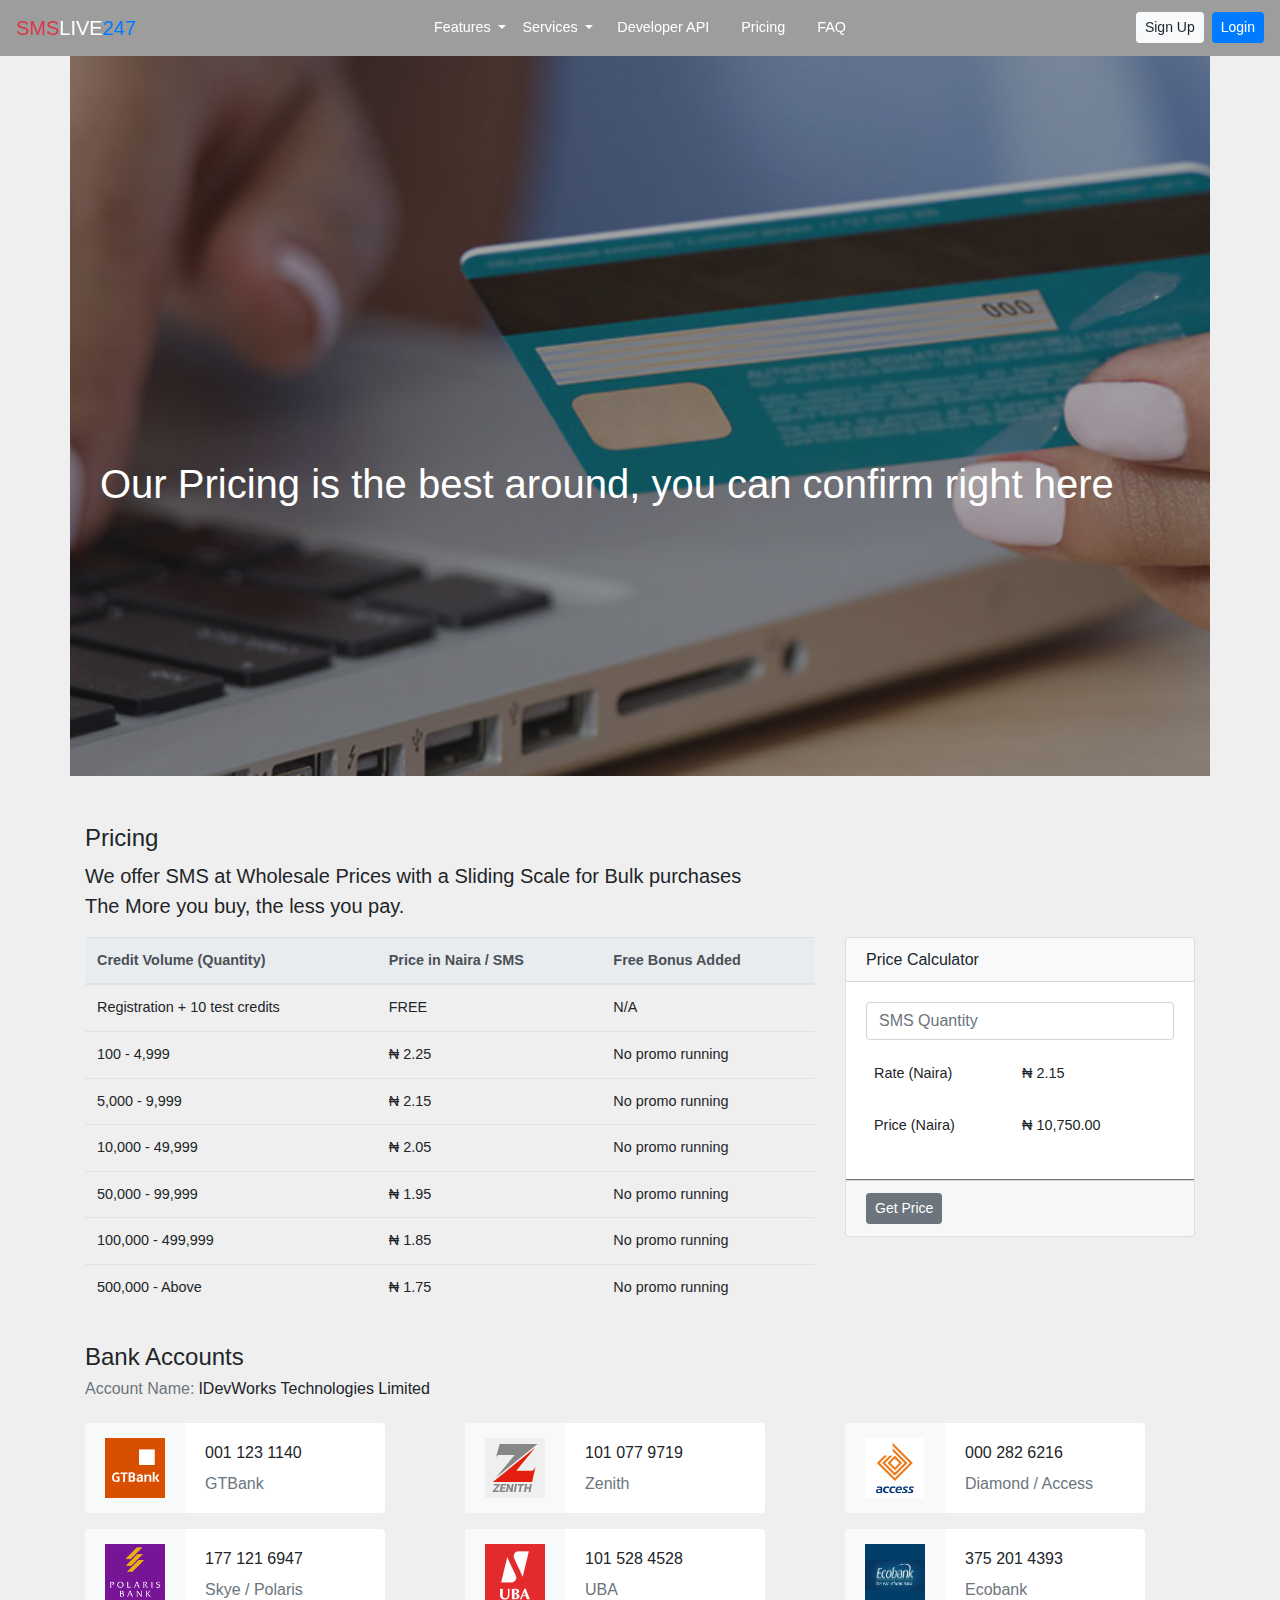
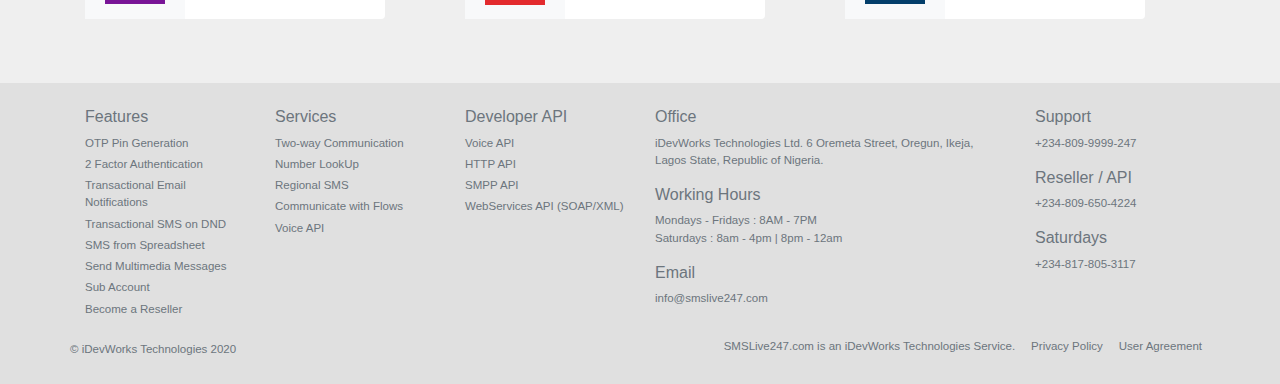
<file: pricing.html>
<!DOCTYPE html>
<html lang="en">
<head>
    <meta charset="UTF-8">
    <meta name="viewport" content="width=device-width, initial-scale=1.0">
    <link rel="stylesheet" href="css/Bootstrap4.min.css">
    <link rel="stylesheet" href="css/style.css">
    <title>Pricing</title>
</head>
<body>

    <nav class="navbar navbar-expand-lg navbar-light sticky-top">
        <a class="navbar-brand" href="index.html">
            <span class="text-danger d-inline-flex align-items-center">SMS</span><span class="text-white">LIVE</span><span class="text-primary">247</span>
        </a>
        <button class="navbar-toggler" type="button" data-toggle="collapse" data-target="#navbarNavDropdown"
            aria-controls="navbarNavDropdown" aria-expanded="false" aria-label="Toggle navigation">
            <span class="navbar-toggler-icon"></span>
        </button>
        <div class="collapse navbar-collapse" id="navbarNavDropdown">
            <ul class="navbar-nav mx-auto">
                
                <div class="dropdown">
                    <a class="nav-link text-white dropdown-toggle" href="#" role="button" id="features" data-toggle="dropdown"
                        aria-haspopup="true" aria-expanded="false">
                        Features
                    </a>
                
                    <div class="dropdown-menu" aria-labelledby="features">
                        <a class="dropdown-item" href="index.html#otp-pin-generation">OTP Pin Generation</a>
                        <a class="dropdown-item" href="index.html#two-factor-authentication">2 Factor Authentication</a>
                        <a class="dropdown-item" href="index.html#transactional-email-notification">Transactional Email Notifications</a>
                        <a class="dropdown-item" href="index.html#transactional-sms-on-dnd">Transactional SMS on DND</a>
                        <a class="dropdown-item" href="index.html#sms-from-spreadsheet">SMS from Spreadsheet</a>
                        <a class="dropdown-item" href="index.html#send-multimedia-messages">Send Multimedia Messages</a>
                        <a class="dropdown-item" href="index.html#sub-account">Sub Account</a>
                        <a class="dropdown-item" href="index.html#become-a-reseller">Become a Reseller</a>
                    </div>
                </div>

                <div class="dropdown">
                    <a class="nav-link text-white dropdown-toggle" href="#" role="button" id="services" data-toggle="dropdown"
                        aria-haspopup="true" aria-expanded="false">
                        Services
                    </a>
                
                    <div class="dropdown-menu" aria-labelledby="services">
                        <a class="dropdown-item" href="index.html#two-way-communication">Two-way Communication</a>
                        <a class="dropdown-item" href="index.html#number-lookup">Number LookUp</a>
                        <a class="dropdown-item" href="index.html#regional-sms">Regional SMS</a>
                        <a class="dropdown-item" href="index.html#multi-channel-communication">Communicate with Flows</a>
                        <a class="dropdown-item" href="index.html#voice-api">Voice API</a>
                    </div>
                </div>
                <li class="nav-item mx-lg-2">
                    <a class="nav-link text-white" href="developer-API.html">Developer API</a>
                </li>
                <li class="nav-item mx-lg-2">
                    <a class="nav-link text-white" href="pricing.html">Pricing</a>
                </li>
                <li class="nav-item mx-lg-2">
                    <a class="nav-link text-white" href="faq.html">FAQ</a>
                </li>
            </ul>

            <button class="btn btn-sm btn-light mr-2">Sign Up</button>
            <button class="btn btn-sm btn-primary">Login</button>
        </div>
    </nav>

    <header class=" container background-img pricingBanner d-flex align-items-center">
        <div class="container d-flex align-items-center mt-lg-5 h-100">
            <div class="text-center">
                <h1 class="font-weight-normal text-white mt-lg-5 pt-5">
                    Our Pricing is the best around, you can confirm right here
                </h1>
            </div>
            
        </div>
    </header>

    <main class="my-5">
        <section class="container mb-3">
            <div class="row">
                <div class="col-lg-8">
                    <h4>Pricing</h4>
                    <p class="lead">
                        We offer SMS at Wholesale Prices with a Sliding Scale for Bulk purchases  <br>
                        The More you buy, the less you pay.
                    </p>
                </div>
            </div>
            <div class="row">
                <div class="col-md-7 col-lg-8">
                      
                    <table class="table">
                    <thead class="thead-light">
                        <tr>
                        <th scope="col">Credit Volume (Quantity)</th>
                        <th scope="col">Price in Naira / SMS</th>
                        <th scope="col">Free Bonus Added</th>
                        </tr>
                    </thead>
                    <tbody>
                        <tr>
                        <td>Registration + 10 test credits</td>
                        <td>FREE</td>
                        <td>N/A</td>
                        </tr>
                        <tr>
                        <td>100 - 4,999</td>
                        <td>₦ 2.25</td>
                        <td>No promo running</td>
                        </tr>
                        <tr>
                        <td>5,000 - 9,999</td>
                        <td>₦ 2.15</td>
                        <td>No promo running</td>
                        </tr>
                        <tr>
                        <td>10,000 - 49,999</td>
                        <td>₦ 2.05</td>
                        <td>No promo running</td>
                        </tr>
                        <tr>
                        <td>50,000 - 99,999</td>
                        <td>₦ 1.95</td>
                        <td>No promo running</td>
                        </tr>
                        <tr>
                        <td>100,000 - 499,999</td>
                        <td>₦ 1.85</td>
                        <td>No promo running</td>
                        </tr>
                        <tr>
                        <td>500,000 - Above</td>
                        <td>₦ 1.75</td>
                        <td>No promo running</td>
                        </tr>
                    </tbody>
                    </table>
                </div>

                <div class="col-md-5 col-lg-4">
                    <div class="card">
                        <header class="card-header bg-light h6">Price Calculator</header>
                        <section class="card-body border-bottom border-secondary">
                            <p>
                                <input type="text" class="form-control" placeholder="SMS Quantity"/>
                            </p>
                            
                            <div class="form-group px-2 d-flex">
                                <label for="rate" class="w-50 col-form-label h6">Rate (Naira)</label>
                                <div class="w-50">
                                    <input type="text" readonly class="form-control-plaintext" id="rate" value="₦ 2.15">
                                </div>
                            </div>
                            <div class="form-group px-2 d-flex">
                                <label for="rate" class="w-50 col-form-label h6">Price (Naira)</label>
                                <div class="w-50">
                                    <input type="text" readonly class="form-control-plaintext" id="rate" value="₦ 10,750.00">
                                </div>
                            </div>
                        </section>
                        <p class="card-footer mb-0">
                            <button class="btn btn-sm btn-secondary"> Get Price</button>
                        </p>
                        
                    </div>
                </div>
            </div>
        </section>

        <section class="container">
            <header class="mb-3">
                <h4>Bank Accounts</h4>
                <h6 class="text-muted d-inline-block">Account Name:</h6> <h6 class="d-inline-block">IDevWorks Technologies Limited</h6>
            </header>
            <div class="row">
                <div class="col-4">
                    <div class="card mb-3 border-0  mx-auto mx-md-0" style="max-width: 300px;">
                        <div class="row no-gutters">
                            <div class="col-sm-4">
                                <div class="card-header h-100 bg-light d-flex align-items-center justify-content-center p-0 border-0">
                                    <img src="images/gtbank.svg" width="60px"/>
                                </div>
                            </div>
                            <div class="col-sm-8">
                                <div class="card-body">
                                    <h6 class="card-title">001 123 1140</h6>
                                    <h6 class="card-title mb-0 text-secondary">GTBank</h6>
                                </div>
                            </div>
                        </div>
                    </div>
                </div>
                <div class="col-4">
                    <div class="card mb-3 border-0  mx-auto mx-md-0" style="max-width: 300px;">
                        <div class="row no-gutters">
                            <div class="col-sm-4">
                                <div class="card-header h-100 bg-light d-flex align-items-center justify-content-center p-0 border-0">
                                    <img src="images/zenith.svg" width="60px"/>
                                </div>
                            </div>
                            <div class="col-sm-8">
                                <div class="card-body">
                                    <h6 class="card-title">101 077 9719</h6>
                                    <h6 class="card-title mb-0 text-secondary">Zenith</h6>
                                </div>
                            </div>
                        </div>
                    </div>
                </div>
                <div class="col-4">
                    <div class="card mb-3 border-0  mx-auto mx-md-0" style="max-width: 300px;">
                        <div class="row no-gutters">
                            <div class="col-sm-4">
                                <div class="card-header h-100 bg-light d-flex align-items-center justify-content-center p-0 border-0">
                                    <img src="images/access.png" width="60px"/>
                                </div>
                            </div>
                            <div class="col-sm-8">
                                <div class="card-body">
                                    <h6 class="card-title">000 282 6216</h6>
                                    <h6 class="card-title mb-0 text-secondary">Diamond / Access</h6>
                                </div>
                            </div>
                        </div>
                    </div>
                </div>
                <div class="col-4">
                    <div class="card mb-3 border-0  mx-auto mx-md-0" style="max-width: 300px;">
                        <div class="row no-gutters">
                            <div class="col-sm-4">
                                <div class="card-header h-100 bg-light d-flex align-items-center justify-content-center p-0 border-0">
                                    <img src="images/polaris.png" width="60px"/>
                                </div>
                            </div>
                            <div class="col-sm-8">
                                <div class="card-body">
                                    <h6 class="card-title">177 121 6947</h6>
                                    <h6 class="card-title mb-0 text-secondary">Skye / Polaris</h6>
                                </div>
                            </div>
                        </div>
                    </div>
                </div>
                <div class="col-4">
                    <div class="card mb-3 border-0  mx-auto mx-md-0" style="max-width: 300px;">
                        <div class="row no-gutters">
                            <div class="col-sm-4">
                                <div class="card-header h-100 bg-light d-flex align-items-center justify-content-center p-0 border-0">
                                    <img src="images/uba.svg" width="60px"/>
                                </div>
                            </div>
                            <div class="col-sm-8">
                                <div class="card-body">
                                    <h6 class="card-title">101 528 4528</h6>
                                    <h6 class="card-title mb-0 text-secondary">UBA</h6>
                                </div>
                            </div>
                        </div>
                    </div>
                </div>
                <div class="col-4">
                    <div class="card mb-3 border-0  mx-auto mx-md-0" style="max-width: 300px;">
                        <div class="row no-gutters">
                            <div class="col-sm-4">
                                <div class="card-header h-100 bg-light d-flex align-items-center justify-content-center p-0 border-0">
                                    <img src="images/ecobank.jpg" width="60px"/>
                                </div>
                            </div>
                            <div class="col-sm-8">
                                <div class="card-body">
                                    <h6 class="card-title">375 201 4393</h6>
                                    <h6 class="card-title mb-0 text-secondary">Ecobank</h6>
                                </div>
                            </div>
                        </div>
                    </div>
                </div>

            </div>

            

            


        </section>
    </main>










    <footer>
        <section class="container py-4">
            <div class="row">
                <article class="col-6 col-md-2">
                    <h6 class="text-secondary">Features</h6>
                    <ul class="list-unstyled small">
                        <li class="pb-1">
                            <a href="#" class="text-muted">OTP Pin Generation</a>
                        </li>
                        <li class="pb-1">
                            <a href="#" class="text-muted">2 Factor Authentication</a>
                        </li>
                        <li class="pb-1">
                            <a href="#" class="text-muted">Transactional Email Notifications</a>
                        </li>
                        <li class="pb-1">
                            <a href="#" class="text-muted">Transactional SMS on DND</a>
                        </li>
                        <li class="pb-1">
                            <a href="#" class="text-muted">SMS from Spreadsheet</a>
                        </li>
                        <li class="pb-1">
                            <a href="#" class="text-muted">Send Multimedia Messages</a>
                        </li>
                        <li class="pb-1">
                            <a href="#" class="text-muted">Sub Account</a>
                        </li>
                        <li class="pb-1">
                            <a href="#" class="text-muted">Become a Reseller</a>
                        </li>
                    </ul>
                </article>

                <article class="col-6 col-md-2">
                    <h6 class="text-secondary">Services</h6>
                    <ul class="list-unstyled small">
                        <li class="pb-1">
                            <a href="#" class="text-muted">Two-way Communication</a>
                        </li>
                        <li class="pb-1">
                            <a href="#" class="text-muted">Number LookUp</a>
                        </li>
                        <li class="pb-1">
                            <a href="#" class="text-muted">Regional SMS</a>
                        </li>
                        <li class="pb-1">
                            <a href="#" class="text-muted">Communicate with Flows</a>
                        </li>
                        <li class="pb-1">
                            <a href="#" class="text-muted">Voice API</a>
                        </li>
                    </ul>
                </article>

                <article class="col-lg-2">
                    <h6 class="text-secondary">Developer API</h6>
                    <ul class="list-unstyled small">
                        <li class="pb-1">
                            <a href="#" class="text-muted">Voice API</a>
                        </li>
                        <li class="pb-1">
                            <a href="#" class="text-muted">HTTP API</a>
                        </li>
                        <li class="pb-1">
                            <a href="#" class="text-muted">SMPP API</a>
                        </li>
                        <li class="pb-1">
                            <a href="#" class="text-muted">WebServices API (SOAP/XML)</a>
                        </li>
                    </ul>
                </article>

                <article class="col-lg-4">
                    <h6 class="text-secondary">Office</h6>
                    <p class="small text-muted">
                        iDevWorks Technologies Ltd. 6 Oremeta Street, Oregun, Ikeja, Lagos State, Republic of Nigeria.
                    </p>

                    <h6 class="text-secondary">Working Hours</h6>
                    <p class="small text-muted">Mondays - Fridays : 8AM - 7PM <br>
                        Saturdays : 8am - 4pm | 8pm - 12am
                    </p>

                    <h6 class="text-secondary">Email</h6>
                    <p class="small text-muted">info@smslive247.com</p>
                </article>

                <article class="col-lg-2">
                    <h6 class="text-secondary">Support</h6>
                    <p class="small text-muted">+234-809-9999-247</p>

                    <h6 class="text-secondary">Reseller / API</h6>
                    <p class="small text-muted">+234-809-650-4224</p>

                    <h6 class="text-secondary">Saturdays</h6>
                    <p class="small text-muted">+234-817-805-3117</p>

                </article>

                <div class="col-12 px-0 clearfix">
                    <small class="text-muted  mr-auto">&copy; iDevWorks Technologies 2020</small>
                    <a href="#" class="px-2 text-muted small float-right">User Agreement</a>
                    <a href="#" class="px-2 text-muted small float-right">Privacy Policy</a>
                    <small class="text-muted float-right px-2">SMSLive247.com is an iDevWorks Technologies Service.</small>

                </div>
            </div>
        </section>
    </footer>
    <script src="js/script.js"></script>
    <script src="js/jquery-3.1.1.min.js"></script>
    <script src="js/Popper.min.js"></script>
    <script src="js/Bootstrap4.min.js"></script>
</body>
</file>
<file: css/style.css>
body{
    background-color: #EFEFEF; 
    font-size: .9rem;
}
.background-img{
    background-size: cover;
    background-repeat: no-repeat;
    background-position: center center;
}
.indexBanner {
    background-image: 
    linear-gradient(to right, rgba(30, 30, 31, 0.644), rgba(30, 30, 31, 0.644)),
    url('../images/banner.jpg');
    height: 90vh;
}

.developerAPIBanner {
    background-image: 
    linear-gradient(to right, rgba(30, 30, 31, 0.705), rgba(30, 30, 31,  0.705)),
    url('../images/API.png');
    height: 80vh;
}

.pricingBanner {
    background-image: 
    linear-gradient(to right, rgba(30, 30, 31, 0.405), rgba(30, 30, 31,  0.405)),
    url('../images/online-payment.png');
    height: 80vh;
}

.faqBanner {
    background-image: 
    linear-gradient(to right, rgba(30, 30, 31, 0.405), rgba(30, 30, 31,  0.405)),
    url('../images/faq.png');
    height: 80vh;
}
.developerAPIBanner > div{
    background-color: rgba(255, 255, 255, 0.287);
}
.banner > .jumbotron > .container{
    height: 81.5vh;
}
.navbar{
    background-color: rgba(105, 105, 105, 0.61) !important;
}
.features-card-header{
    height: 150px;
}
#otp{
    background-image: url('../images/OTP_1.gif');
}
#email-notifications{
    background-image: url('../images/notification.png');
}
#DND-notifications{
    background-image: url('../images/DND.jpg');
}
#smsFromSpreadsheet{
    background-image: url('../images/excelSpreadsheet.png');
}
#high-res-messages{
    background-image: url('../images/GIF.gif');
}
#authentication{
    background-image: url('../images/Login.jpg');
}
#number-lookup{
    background-image: url('../images/lookUp.png');
}
#sub-Account{
    background-image: url('../images/sub-account.png');
}
#reseller{
    background-image: url('../images/reseller.png');
}
#regional-sms{
    background-image: url('../images/regional-sms.png');
}
#multi-channel-communication{
    background-image: url('../images/Multichannel.png');
}
#voice-api{
    background-image: url('../images/voice-api.jfif');
}

#two-way-communication{
    background-image: 
    linear-gradient(to right, rgba(226, 226, 226, 0.918) 25%, rgba(226, 226, 226, 0)),
    url('../images/two-way-communication.jpg');
    height: 450px;
}
footer{
    background-color:  #e0e0e0;
}
</file>
